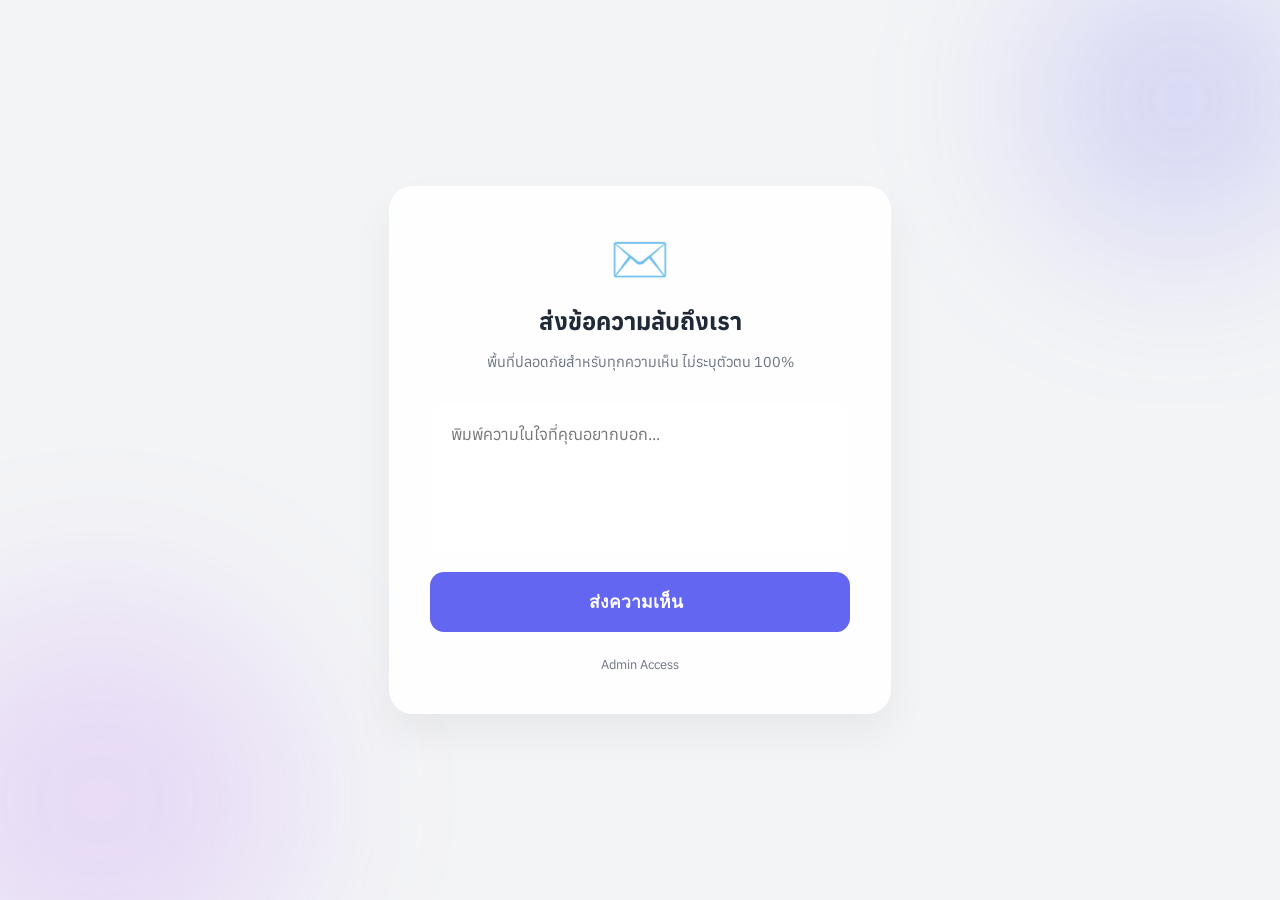
<file: index.html>
<!DOCTYPE html>
<html lang="th">
<head>
    <meta charset="UTF-8">
    <meta name="viewport" content="width=device-width, initial-scale=1.0">
    <title>Anonymous Feedback</title>
    <link rel="stylesheet" href="style.css">
    <link href="https://fonts.googleapis.com/css2?family=Anuphan:wght@300;400;600&display=swap" rel="stylesheet">
</head>
<body>
    <div class="background-circles">
        <div class="circle circle-1"></div>
        <div class="circle circle-2"></div>
    </div>

    <div class="card feedback-card">
        <div class="icon-header">✉️</div>
        <h1>ส่งข้อความลับถึงเรา</h1>
        <p class="subtitle">พื้นที่ปลอดภัยสำหรับทุกความเห็น ไม่ระบุตัวตน 100%</p>
        
        <div class="input-group">
            <textarea id="feedbackInput" placeholder="พิมพ์ความในใจที่คุณอยากบอก..."></textarea>
        </div>

        <button onclick="sendFeedback()" class="btn-send">
            <span>ส่งความเห็น</span>
            <span class="btn-icon"></span>
        </button>

        <div class="footer-links">
            <a href="login.html" class="admin-link">Admin Access</a>
        </div>
    </div>
    <script src="script.js"></script>
</body>
</html>
</file>
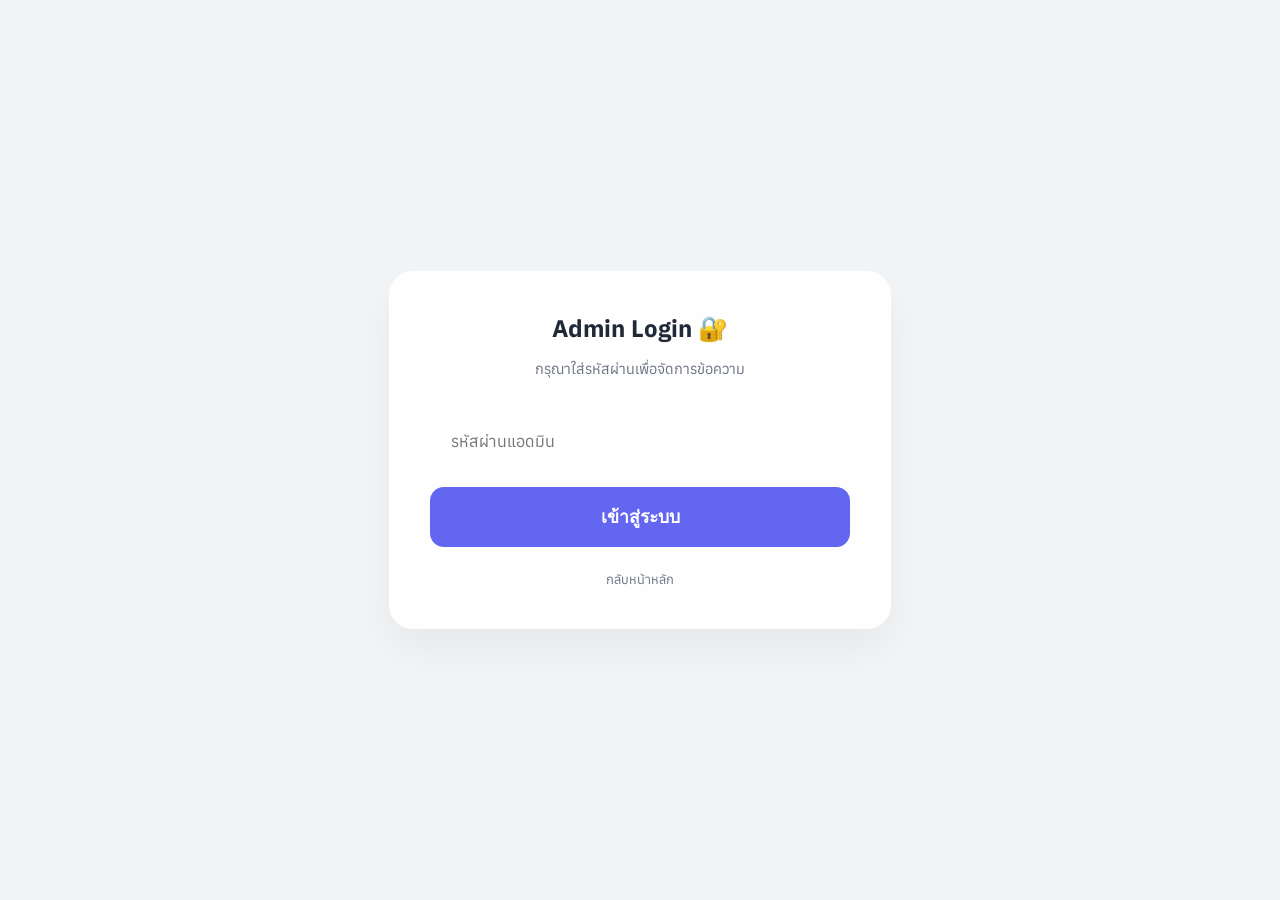
<file: admin.html>
<!DOCTYPE html>
<html lang="th">
<head>
    <meta charset="UTF-8">
    <meta name="viewport" content="width=device-width, initial-scale=1.0">
    
    <title>Admin Dashboard</title>

    <link rel="stylesheet" href="style.css">
</head>

<body class="admin-body">

<script src="script.js"></script>
<script>protectPage();</script>

<div class="card admin-card">

    <!-- HEADER -->
    <div class="admin-header">
        <h1>📂 จัดการ Feedback</h1>
        <button onclick="logout()" class="btn-logout">ออกจากระบบ</button>
    </div>

    <!-- TABLE -->
    <div class="table-container">
        <table>
            <thead>
                <tr>
                    <th>วัน-เวลา</th>
                    <th>ข้อความ</th>
                    <th>จัดการ</th>
                </tr>
            </thead>
            <tbody id="adminList"></tbody>
        </table>
    </div>

    <!-- AUDIT LOG -->
    <div style="margin-top:30px; text-align:left;">
        <h2>🧾 ประวัติการจัดการ (Audit Log)</h2>
        <ul id="logList" style="font-size:0.9rem; color:#555;"></ul>
    </div>

    <a href="index.html" class="admin-link">← กลับหน้าส่งข้อความ</a>
</div>

<script>
renderAdminTable();
renderLogs();
</script>

</body>
</html>
</file>
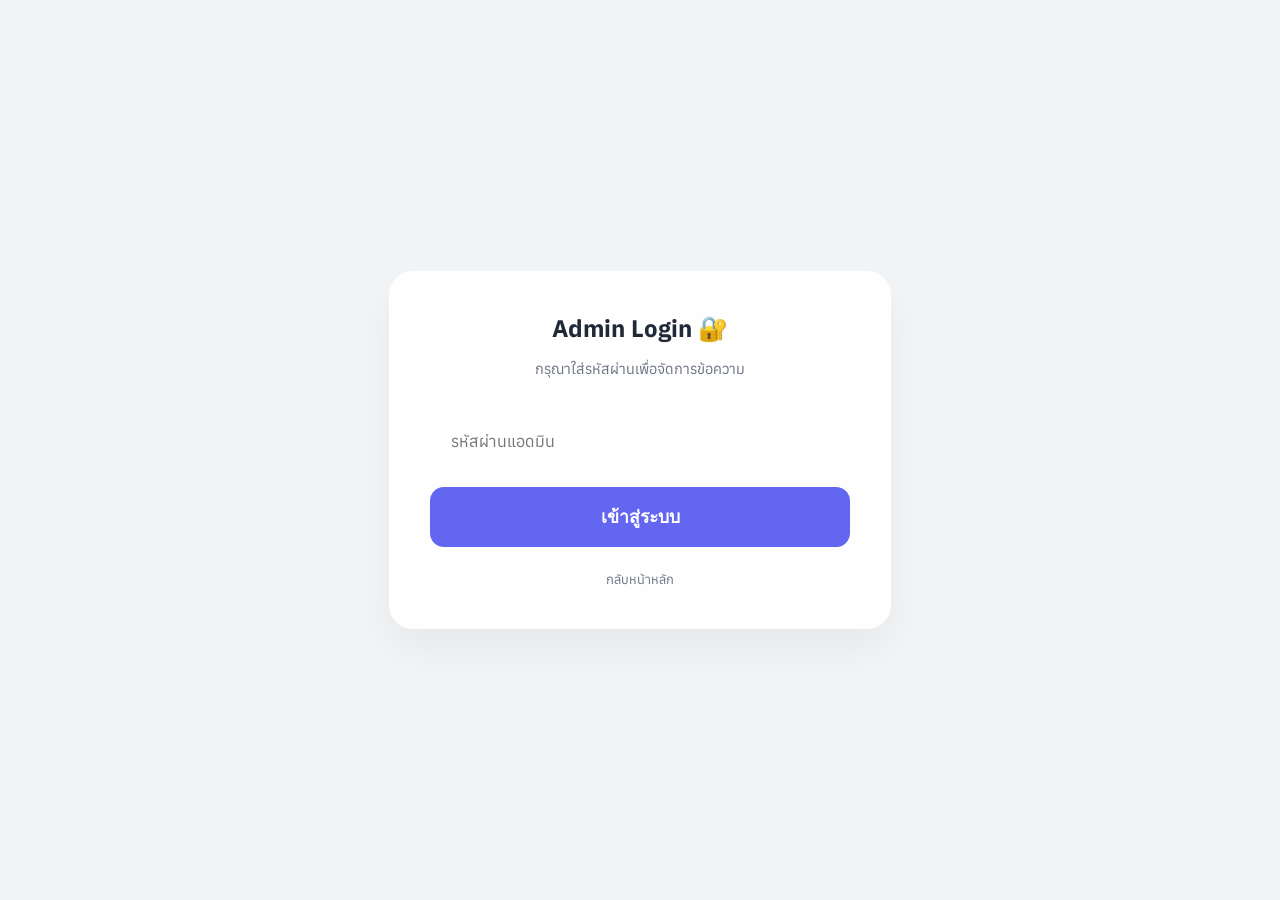
<file: login.html>
<!DOCTYPE html>
<html lang="th">
<head>
    <meta charset="UTF-8">
    <meta name="viewport" content="width=device-width, initial-scale=1.0">
    <title>Admin Login</title>
    <link rel="stylesheet" href="style.css">
    <link href="https://fonts.googleapis.com/css2?family=Anuphan:wght@400;600&display=swap" rel="stylesheet">
</head>
<body>
    <div class="card login-card">
        <h1>Admin Login 🔐</h1>
        <p class="subtitle">กรุณาใส่รหัสผ่านเพื่อจัดการข้อความ</p>
        <input type="password" id="passwordInput" placeholder="รหัสผ่านแอดมิน">
        <button onclick="checkLogin()">เข้าสู่ระบบ</button>
        <p id="errorMsg" class="error-text"></p>
        <a href="index.html" class="admin-link">กลับหน้าหลัก</a>
    </div>
    <script src="script.js"></script>
</body>
</html>
</file>
<file: style.css>
:root {
    --primary: #6366f1;
    --primary-hover: #4f46e5;
    --danger: #ef4444;
    --bg: #f3f4f6;
    --card-bg: rgba(255, 255, 255, 0.85);
    --text-main: #1f2937;
    --text-sub: #6b7280;
}

body {
    font-family: 'Anuphan', sans-serif;
    background-color: var(--bg);
    margin: 0;
    min-height: 100vh;
    display: flex;
    align-items: center;
    justify-content: center;
    position: relative;
    overflow-x: hidden;
}

/* Background Effect */
.background-circles {
    position: absolute;
    top: 0; left: 0; width: 100%; height: 100%;
    z-index: -1; overflow: hidden;
}
.circle { position: absolute; border-radius: 50%; filter: blur(80px); }
.circle-1 { width: 300px; height: 300px; background: rgba(99, 102, 241, 0.2); top: -50px; right: -50px; }
.circle-2 { width: 400px; height: 400px; background: rgba(168, 85, 247, 0.15); bottom: -100px; left: -100px; }

/* Card Styling */
.card {
    background: var(--card-bg);
    backdrop-filter: blur(15px);
    -webkit-backdrop-filter: blur(15px);
    border: 1px solid rgba(255, 255, 255, 0.5);
    padding: 2.5rem;
    border-radius: 24px;
    box-shadow: 0 20px 40px rgba(0, 0, 0, 0.05);
    width: 90%;
    max-width: 420px;
    text-align: center;
    animation: fadeIn 0.6s ease-out;
}

@keyframes fadeIn { from { opacity: 0; transform: translateY(15px); } to { opacity: 1; transform: translateY(0); } }

.icon-header { font-size: 3rem; margin-bottom: 1rem; }
h1 { color: var(--text-main); font-size: 1.5rem; margin: 0 0 0.5rem 0; }
.subtitle { color: var(--text-sub); font-size: 0.9rem; margin-bottom: 2rem; }

/* Form Elements */
textarea, input[type="password"] {
    width: 100%;
    padding: 1.2rem;
    border: 2px solid transparent;
    border-radius: 16px;
    background: white;
    font-family: inherit;
    font-size: 1rem;
    box-sizing: border-box;
    transition: 0.3s;
    margin-bottom: 15px;
}
textarea { height: 150px; resize: none; }
textarea:focus, input:focus { outline: none; border-color: var(--primary); }

button {
    width: 100%;
    padding: 1rem;
    border: none;
    border-radius: 14px;
    background: var(--primary);
    color: white;
    font-size: 1.1rem;
    font-weight: 600;
    cursor: pointer;
    transition: 0.3s;
    display: flex;
    justify-content: center;
    align-items: center;
    gap: 8px;
}
button:hover { background: var(--primary-hover); transform: translateY(-2px); }

/* Admin Table */
.admin-card { max-width: 850px; }
.admin-header { display: flex; justify-content: space-between; align-items: center; margin-bottom: 2rem; }
.table-container { overflow-x: auto; }
table { width: 100%; border-collapse: separate; border-spacing: 0 10px; }
th { text-align: left; padding: 10px; color: var(--text-sub); font-size: 0.8rem; text-transform: uppercase; }
td { background: white; padding: 15px; }
td:first-child { border-radius: 12px 0 0 12px; }
td:last-child { border-radius: 0 12px 12px 0; }

.btn-del { background: var(--danger); width: auto; font-size: 0.8rem; padding: 6px 12px; }
.btn-logout { background: #6b7280; width: auto; font-size: 0.8rem; padding: 8px 15px; }
.error-text { color: var(--danger); font-size: 0.85rem; margin-top: 10px; }
.admin-link { display: block; margin-top: 1.5rem; color: var(--text-sub); text-decoration: none; font-size: 0.8rem; }
</file>
